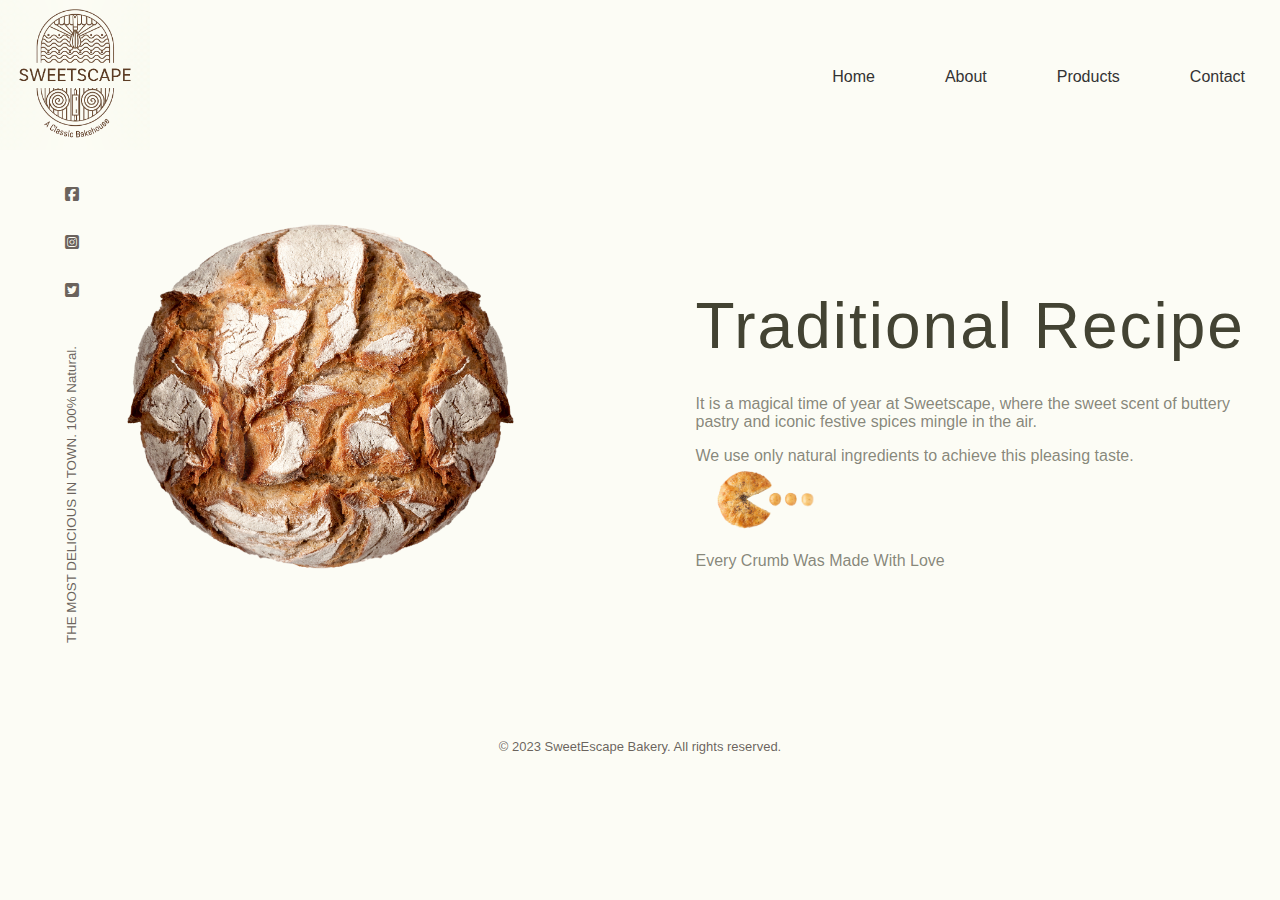
<file: index.html>
<!DOCTYPE html>
<html lang="en">
<head>
    <meta charset="UTF-8">
    <meta name="viewport" content="width=device-width, initial-scale=1.0">
    <link rel="stylesheet" href="css/main.css"> 
    <link rel="stylesheet" href="https://cdnjs.cloudflare.com/ajax/libs/font-awesome/6.1.1/css/all.min.css">  
    <title>Sweetscape</title>
</head>

<body>
    <!-- nav bar -->
    <header role="banner">
        <!-- responsive image -->
        <picture>
            <source srcset="images/Sweetscape-200_x_200.png" media="(max-width: 200px)">
            <source srcset="images/Sweetscape-400_x_400.png" media="(max-width: 400px)">
            <source srcset="images/Sweetscape.png" media="(max-width: 600px)">
    
            <img src="images/Sweetscape.png" alt="Sweetscape Logo" class="logo">
        </picture>
        
        <nav class="navbar" role="navigation">
            <ul class="nav-links">
                <li><a href="index.html" class="nav-link">Home</a></li>
                <li><a href="about.html" class="nav-link">About</a></li>
                <li><a href="Products.html" class="nav-link">Products</a></li>
                <li><a href="contact.html" class="nav-link">Contact</a></li>
            </ul>
        </nav>
        
    </header>

    <main role="main">
        <div class="grid-container">

            <div class="vertical-text">
                <!--social icons  -->
                <div class="social-icons">
                    <!-- Facebook -->
                    <a href="https://www.facebook.com" target="_blank">
                      <i class="fab fa-facebook-square"></i>
                    </a>
                    <!-- Instagram -->
                    <a href="https://www.instagram.com" target="_blank">
                      <i class="fab fa-instagram-square"></i>
                    </a>
                    <!-- Twitter -->
                    <a href="https://twitter.com" target="_blank">
                      <i class="fab fa-twitter-square"></i>
                    </a>
                </div>
                  
                <P>THE MOST DELICIOUS IN TOWN. 100% Natural.</P>
            </div>

            <div class="bread-image">
                <!-- responsive image -->
                <picture>
                    <source srcset="images/Croissant2-400_x_357.png" media="(max-width: 400px)">
                    <source srcset="images/Croissant2-600_x_535.png" media="(max-width: 600px)">
                    <source srcset="images/Croissant2.png" media="(max-width: 900px)">

            
                    <img src="images/Croissant2.png" alt="Wheat Flour Bread">
                </picture>

            </div>
            <!-- title text -->
            <div class="bread-info">
                <h1>Traditional Recipe</h1>
                <p>It is a magical time of year at Sweetscape, where the sweet scent of buttery pastry and iconic festive spices mingle in the air.</p>
                <p>We use only natural ingredients to achieve this pleasing taste.</p>
             <!-- responsive image -->
                <picture>
                    <source srcset="images/crumb-200_x_118.png" media="(max-width: 400px)">
                    <source srcset="images/crumb.png" media="(max-width: 600px)">

                    <img src="images/crumb.png" alt="Breadsticks" class="crumb">
                </picture>
                
                <p>Every Crumb Was Made With Love</p>
            </div> 


        </div>
    </main>

    <footer role="contentinfo">
        <p>&copy; 2023 SweetEscape Bakery. All rights reserved.</p>
    </footer>

</body>
</html>
</file>
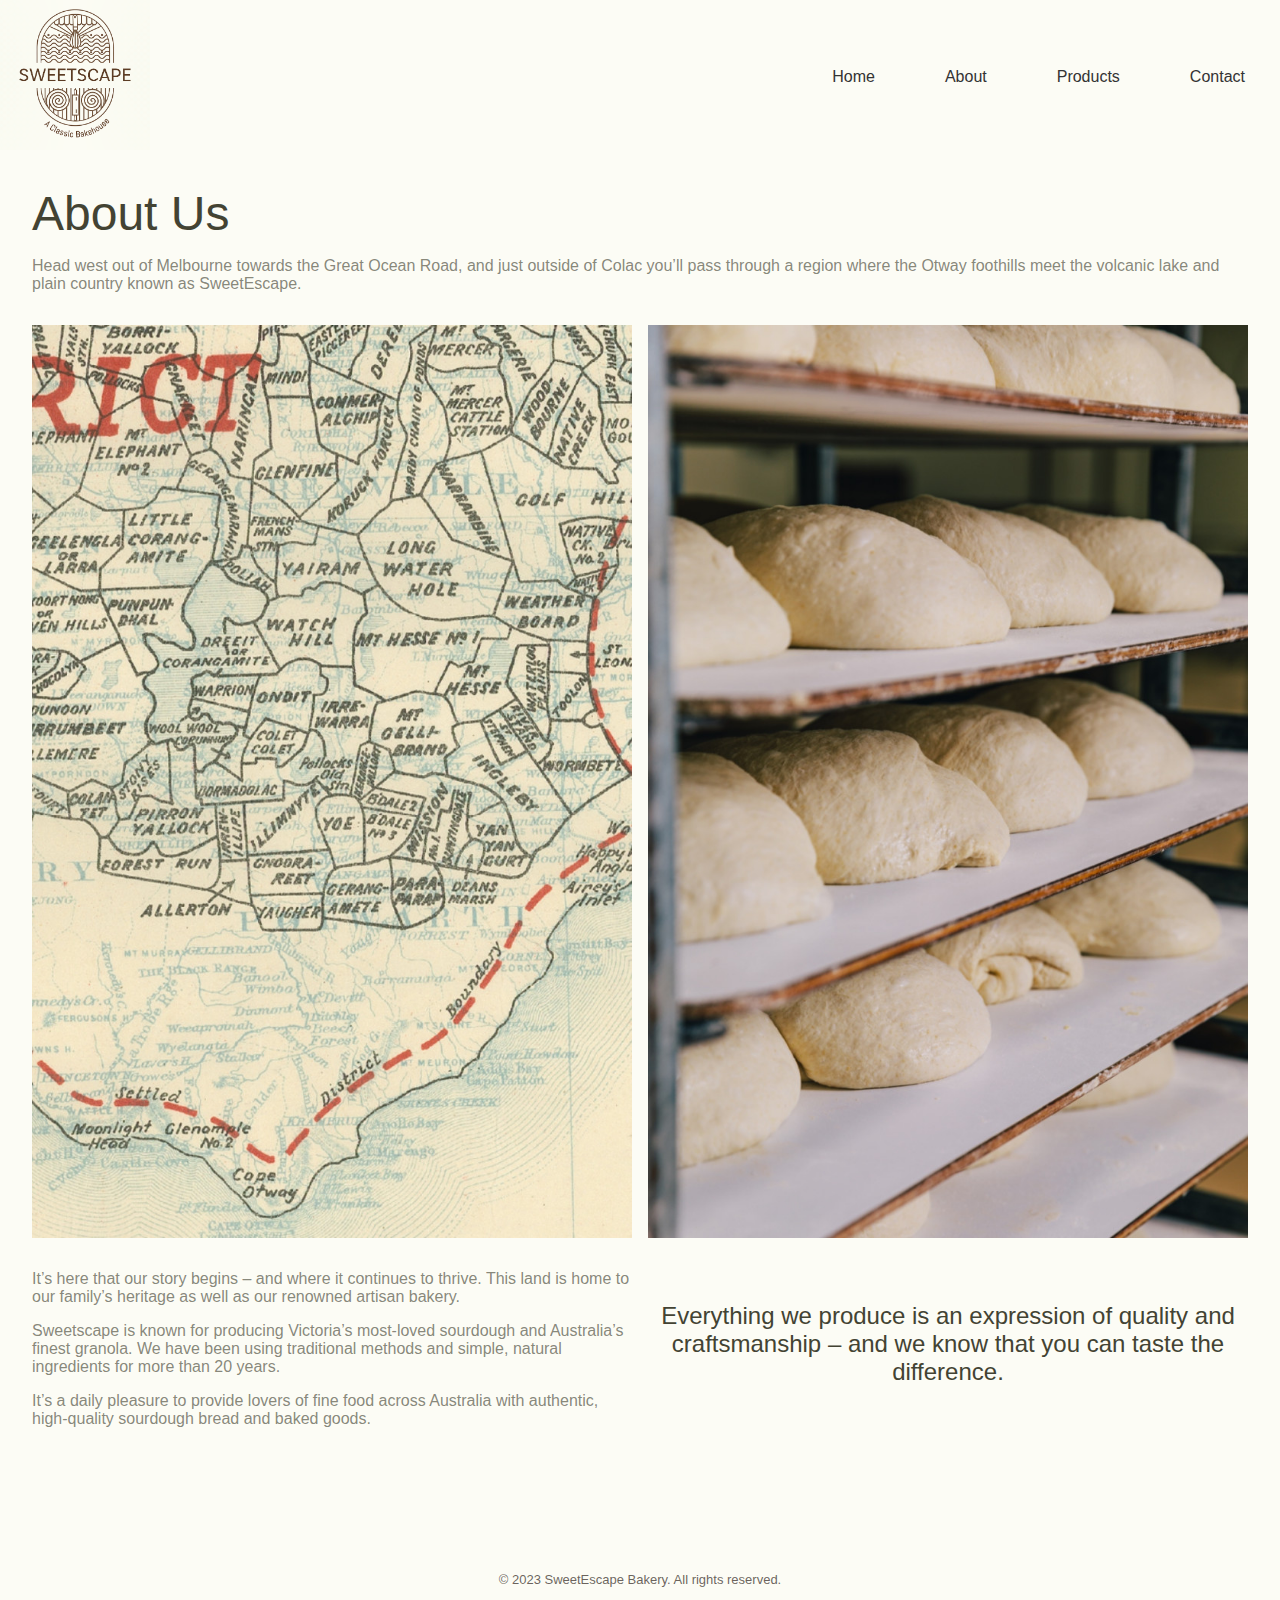
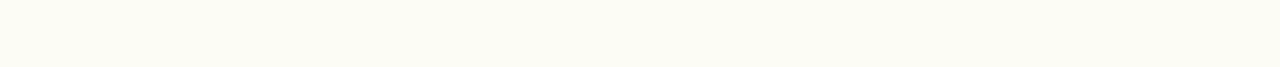
<file: about.html>
<!DOCTYPE html>
<html lang="en">
<head>
    <meta charset="UTF-8">
    <meta name="viewport" content="width=device-width, initial-scale=1.0">
    <link rel="stylesheet" href="css/main.css">
    <title>About</title>
</head>
<body>
    <header role="banner">
        <!-- responsive image -->
        <picture>
            <source srcset="images/Sweetscape-200_x_200.png" media="(max-width: 200px)">
            <source srcset="images/Sweetscape-400_x_400.png" media="(max-width: 400px)">
    
            <img src="images/Sweetscape.png" alt="Sweetscape Logo" class="logo">
        </picture>
        
        <nav class="navbar" role="navigation">
            <ul class="nav-links">
                <li><a href="index.html" class="nav-link">Home</a></li>
                <li><a href="about.html" class="nav-link">About</a></li>
                <li><a href="Products.html" class="nav-link">Products</a></li>
                <li><a href="contact.html" class="nav-link">Contact</a></li>
            </ul>
        </nav>
        
    </header>

    <main class="wrapper" role="main">
        <h1>About Us</h1>
        <p>Head west out of Melbourne towards the Great Ocean Road, and just outside of Colac you’ll pass through a region where the Otway foothills meet the volcanic lake and plain country known as SweetEscape.</p>
<!-- intro img -->
        <div class="map-grid">
            <picture>
                <source srcset="images/map-600_x_890.jpeg" media="(max-width: 400px)">
                <source srcset="images/map.jpeg" media="(max-width: 600px)">
                
                <img src="images/map.jpeg" alt="map">
            </picture>

            <picture>
                <source srcset="images/map2-600_x_909.jpeg" media="(max-width: 400px)">
                <source srcset="images/map2.jpeg" media="(max-width: 600px)">

                <img src="images/map2.jpeg" alt="map2">
            </picture>
           
<!-- intro text -->
            <div class="map-text">
                <p>It’s here that our story begins – and where it continues to thrive. This land is home to our family’s heritage as well as our renowned artisan bakery.</p>
                <p>Sweetscape is known for producing Victoria’s most-loved sourdough and Australia’s finest granola. We have been using traditional methods and simple, natural ingredients for more than 20 years.</p>     
                <p>It’s a daily pleasure to provide lovers of fine food across Australia with authentic, high-quality sourdough bread and baked goods.</p>
            </div>

            <div class="map2">
                <h2>Everything we produce is an expression of quality and craftsmanship – and we know that you can taste the difference.</h2>
            </div>
       </div>
    </main>
    <footer role="contentinfo">
        <p>&copy; 2023 SweetEscape Bakery. All rights reserved.</p>
    </footer>
</body>
</html>
</file>
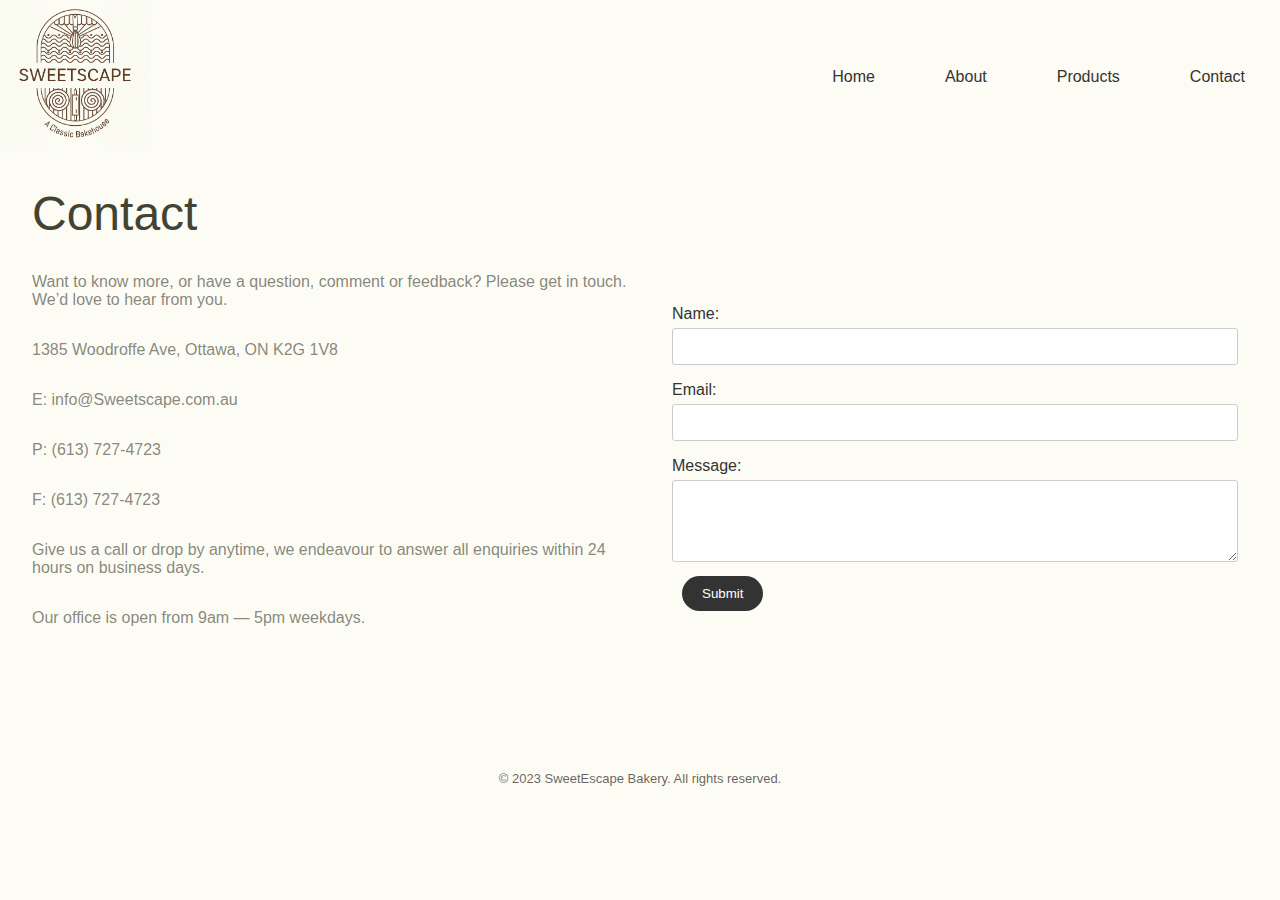
<file: contact.html>
<!DOCTYPE html>
<html lang="en">
<head>
    <meta charset="UTF-8">
    <meta name="viewport" content="width=device-width, initial-scale=1.0">
    <link rel="stylesheet" href="css/main.css">
    <title>Contact</title>
</head>
<body>
    <!-- nav bar -->
    <header role="header">
        <!-- responsive image -->
        <picture>
            <source srcset="images/Sweetscape-200_x_200.png" media="(max-width: 200px)">
            <source srcset="images/Sweetscape-400_x_400.png" media="(max-width: 400px)">
    
            <img src="images/Sweetscape.png" alt="Sweetscape Logo" class="logo">
        </picture>


        <nav class="navbar" role="navigation">
            <ul class="nav-links">
                <li><a href="index.html" class="nav-link">Home</a></li>
                <li><a href="about.html" class="nav-link">About</a></li>
                <li><a href="Products.html" class="nav-link">Products</a></li>
                <li><a href="contact.html" class="nav-link">Contact</a></li>
            </ul>
        </nav>
        
    </header>
    <main role="main">
        <section  class="wrapper">
        <h1>Contact</h1>
        <div class="c-container">
            <!-- contact info -->
            <div class="contact">
                
                <p>Want to know more, or have a question, comment or feedback? Please get in touch. We’d love to hear from you.</p>
                <p>1385 Woodroffe Ave, Ottawa, ON K2G 1V8</p>
                <p>E: info@Sweetscape.com.au</p>
                <p>P: (613) 727-4723</p>
                <p>F: (613) 727-4723</p>
        
                <p>Give us a call or drop by anytime, we endeavour to answer all enquiries within 24 hours on business days.</p>
                <p>Our office is open from 9am — 5pm weekdays.</p>
            </div>
            <!-- contact form -->
            <div class="form">
                <form>
                    <label for="name">Name:</label>
                    <input type="text" id="name" name="name" required>
        
                    <label for="email">Email:</label>
                    <input type="email" id="email" name="email" required>
        
                    <label for="message">Message:</label>
                    <textarea id="message" name="message" rows="4" required></textarea>
        
                    <button type="submit" class="btn">Submit</button>
                </form>
            </div>
        </div>
        </section>
    </main>

    <footer role="contentinfo">
        <p>&copy; 2023 SweetEscape Bakery. All rights reserved.</p>
    </footer>
</body>
</html>
</file>
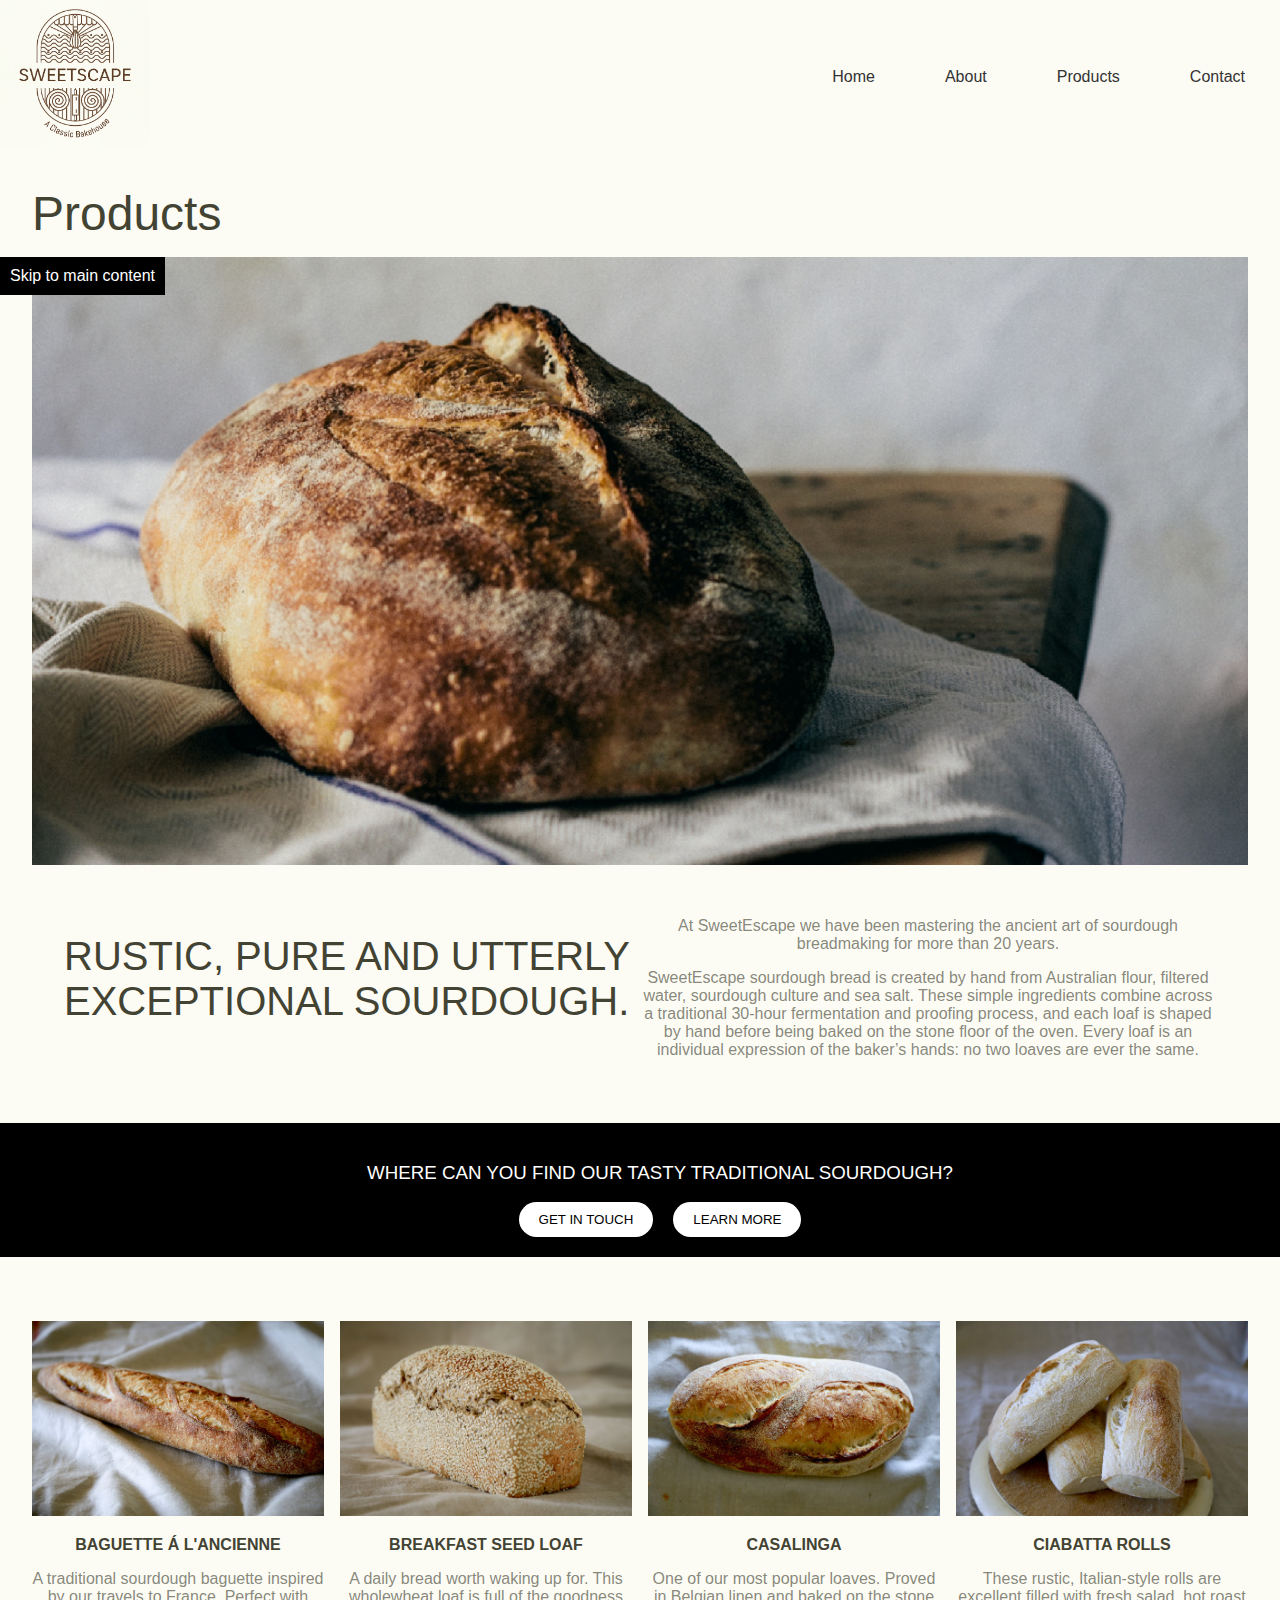
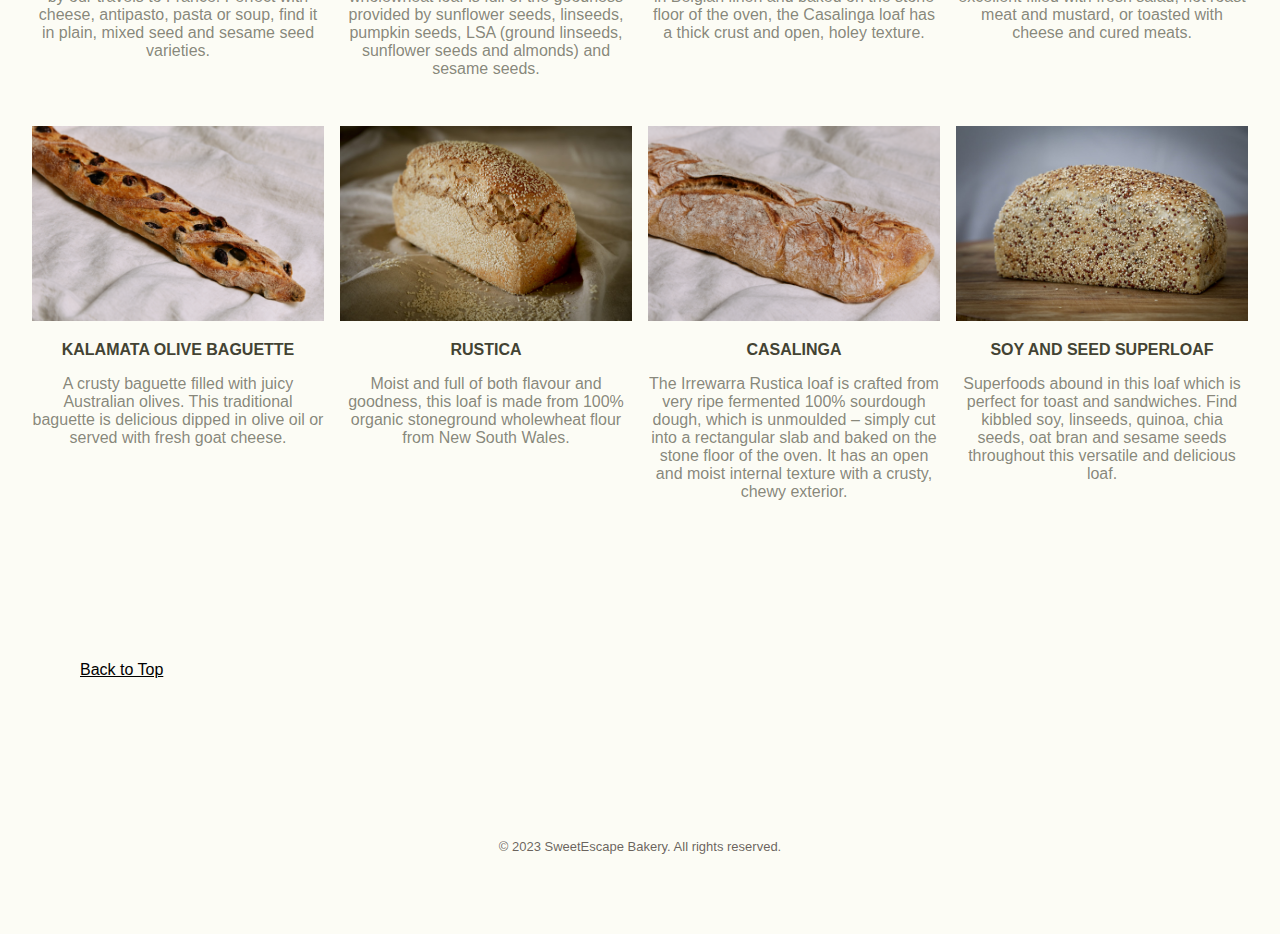
<file: Products.html>
<!DOCTYPE html>
<html lang="en">
<head>
    <meta charset="UTF-8">
    <meta name="viewport" content="width=device-width, initial-scale=1.0">
    <link rel="stylesheet" href="css/main.css">
    <title>Products</title>
</head>
<body>
    <header role="banner">
        <!-- responsive image -->
        <picture>
            <source srcset="images/Sweetscape-200_x_200.png" media="(max-width: 200px)">
            <source srcset="images/Sweetscape-400_x_400.png" media="(max-width: 400px)">
    
            <img src="images/Sweetscape.png" alt="Sweetscape Logo" class="logo">
        </picture>
       
        <nav class="navbar" role="navigation">
            <ul class="nav-links">
                <li><a href="index.html" class="nav-link">Home</a></li>
                <li><a href="about.html" class="nav-link">About</a></li>
                <li><a href="Products.html" class="nav-link">Products</a></li>
                <li><a href="contact.html" class="nav-link">Contact</a></li>
            </ul>
        </nav>
        
    </header>

    <main role="main">
        <section  class="wrapper">
        <h1>Products</h1>
        <!-- banner img -->
        <picture>
            <source srcset="images/banner-600_x_293.jpeg" media="(max-width: 600px)">
            <source srcset="images/banner2.jpg" media="(max-width: 800px)">

            <img class="banner2" src="images/banner2.jpg" alt="banner2">
        </picture>
       
        <!-- skip link -->
        <a href="#maincontent" class="skip-link">Skip to main content</a>
        <div class="intro"> 
            <div class="h2">
                <h2>RUSTIC, PURE AND UTTERLY EXCEPTIONAL SOURDOUGH.</h2>

            </div>
            <div>
                <p>At SweetEscape we have been mastering the ancient art of sourdough breadmaking for more than 20 years.</p>
                <p>SweetEscape sourdough bread is created by hand from Australian flour, filtered water, sourdough culture and sea salt. These simple ingredients combine across a traditional 30-hour fermentation and proofing process, and each loaf is shaped by hand before being baked on the stone floor of the oven. Every loaf is an individual expression of the baker’s hands: no two loaves are ever the same.</p>
            </div>     
        </div>
        </section>
<!-- banner and button -->
        <div class="banner3">
            <h3>WHERE CAN YOU FIND OUR TASTY TRADITIONAL SOURDOUGH?</h3>
            <div class="buttons">
                <button onclick="location.href='contact.html';">GET IN TOUCH</button>
                <button onclick="location.href='about.html';">LEARN MORE</button>
            </div>    
        </div> 

        <section  class="wrapper">
            <!-- intro bread and img -->
        <div class="grid-bread" id="maincontent" tabindex="-1">
            <div class="flex-bread">
                <picture>
                    <source srcset="images/bread1-300_x_200.jpeg" media="(max-width: 600px)">
                    <source srcset="images/bread1.jpeg" media="(max-width: 800px)">

                    <img src="images/bread1.jpeg" alt="bread-img" class="bread-img">
                </picture>

                <h4>BAGUETTE Á L'ANCIENNE</h4>
                <p>A traditional sourdough baguette inspired by our travels to France. Perfect with cheese, antipasto, pasta or soup, find it in plain, mixed seed and sesame seed varieties.</p>
            </div>

            <div class="flex-bread">

                <picture>
                    <source srcset="images/bread2-300_x_200.jpeg" media="(max-width: 600px)">
                    <source srcset="images/bread2.jpeg" media="(max-width: 800px)">

                    <img src="images/bread2.jpeg" alt="bread-img" class="bread-img">
                </picture>

                <h4>BREAKFAST SEED LOAF</h4>
                <p>A daily bread worth waking up for. This wholewheat loaf is full of the goodness provided by sunflower seeds, linseeds, pumpkin seeds, LSA (ground linseeds, sunflower seeds and almonds) and sesame seeds.</p>
            </div>

            <div class="flex-bread">
                <picture>
                    <source srcset="images/bread3-300_x_200.jpeg" media="(max-width: 600px)">
                    <source srcset="images/bread3.jpeg" media="(max-width: 800px)">

                    <img src="images/bread3.jpeg" alt="bread-img" class="bread-img">
                </picture>

                <h4>CASALINGA</h4>
                <p>One of our most popular loaves. Proved in Belgian linen and baked on the stone floor of the oven, the Casalinga loaf has a thick crust and open, holey texture.</p>
            </div>

            <div class="flex-bread">
                <picture>
                    <source srcset="images/bread4-300_x_200.jpeg" media="(max-width: 600px)">
                    <source srcset="images/bread4.jpeg" media="(max-width: 800px)">

                    <img src="images/bread4.jpeg" alt="bread-img" class="bread-img">
                </picture>

                <h4>CIABATTA ROLLS</h4>
                <p>These rustic, Italian-style rolls are excellent filled with fresh salad, hot roast meat and mustard, or toasted with cheese and cured meats.</p>
            </div>
            <!-- 4 -->
            <div class="flex-bread">
                <picture>
                    <source srcset="images/bread5-300_x_199.png" media="(max-width: 600px)">
                    <source srcset="images/bread5.png" media="(max-width: 800px)">

                    <img src="images/bread5.png" alt="bread-img" class="bread-img">
                </picture>

                <h4>KALAMATA OLIVE BAGUETTE</h4>
                <p>A crusty baguette filled with juicy Australian olives. This traditional baguette is delicious dipped in olive oil or served with fresh goat cheese.</p>
            </div>

            <div class="flex-bread">

                <picture>
                    <source srcset="images/bread6-300_x_200.jpeg" media="(max-width: 600px)">
                    <source srcset="images/bread6.jpeg" media="(max-width: 800px)">

                    <img src="images/bread6.jpeg" alt="bread-img" class="bread-img">
                </picture>

                <h4>RUSTICA</h4>
                <p>Moist and full of both flavour and goodness, this loaf is made from 100% organic stoneground wholewheat flour from New South Wales.</p>
            </div>
            <div class="flex-bread">

                <picture>
                    <source srcset="images/bread7-300_x_199.png" media="(max-width: 600px)">
                    <source srcset="images/bread7.png" media="(max-width: 800px)">

                    <img src="images/bread7.png" alt="bread-img" class="bread-img">
                </picture>

            
                <h4>CASALINGA</h4>
                <p>The Irrewarra Rustica loaf is crafted from very ripe fermented 100% sourdough dough, which is unmoulded – simply cut into a rectangular slab and baked on the stone floor of the oven. It has an open and moist internal texture with a crusty, chewy exterior.</p>
            </div>

            <div class="flex-bread">
                <picture>
                    <source srcset="images/bread8-300_x_200.jpeg" media="(max-width: 600px)">
                    <source srcset="images/bread8.jpeg" media="(max-width: 800px)">

                    <img src="images/bread8.jpeg" alt="bread-img" class="bread-img">
                </picture>
       
                <h4>SOY AND SEED SUPERLOAF</h4>
                <p>Superfoods abound in this loaf which is perfect for toast and sandwiches. Find kibbled soy, linseeds, quinoa, chia seeds, oat bran and sesame seeds throughout this versatile and delicious loaf.</p>
            </div>

        </div>
    </section>
    <a href="#top" class="back-to-top">Back to Top</a>
    </main>

    <footer role="contentinfo">
        <p>&copy; 2023 SweetEscape Bakery. All rights reserved.</p>
    </footer>
</body>
</html>
</file>
<file: css/main.css>
body, h1, img,h4, p, ul, li {
    margin: 0;
    
    background-color: #fcfcf5;
    color: #434333;
    font-family:'Lucida Sans', 'Lucida Sans Regular', 'Lucida Grande', 'Lucida Sans Unicode', Geneva, Verdana, sans-serif;
}
p{
    color:#434333a4
}
header {
    display: flex;
    justify-content: space-between;
    align-items: center;
}

.logo {
    width: 150px;
}

/* animation */
@keyframes bounce {
    0%, 20%, 50%, 80%, 100% {
      transform: translateY(0);
    }
    40% {
      transform: translateY(-30px);
    }
    60% {
      transform: translateY(-15px);
    }
  }
  
  .bread-image {
    display: inline-block;
    animation: bounce 2s infinite;
  }
  
  @keyframes moveRight {
    from {
      transform: translateX(0);
    }
    to {
      transform: translateX(100px); /* 图片将向右移动100像素 */
    }
  }
  
  .crumb {
    animation: moveRight 2s ease-in-out infinite alternate;
  }
  
/* animation end */
 
nav ul {
    display: flex;
    list-style-type: none;
}

nav li {
    margin-right: 20px;
}

nav a {
    text-decoration: none;
    color: black;
    padding: 1rem;
}

.nav-links li {
    margin: 0 20px;
}


.grid-container {
    display: grid;
    grid-template-columns: auto 1fr 1fr;
    grid-template-rows: auto auto;
    align-items: center; 
}

.vertical-text{
    display: flex;
    flex-direction: column;
    justify-content: flex-end;
    grid-row: span 2;
    margin-left: 4rem;
}

.vertical-text p{
    color: #433933c9;
    font-weight: lighter;
    font-size: smaller;

    writing-mode: vertical-rl; 
    transform: rotate(180deg);

}
.social-icons a {
    display: flex; 
    flex-direction: column; 
    align-items: center; 
    margin: 2rem 0;
    text-decoration: none;
    color: #433933c9; 
}
  
  .social-icons a:hover {
    color: #ffb300ce; 
}

/* .navbar {
    text-align: center;
    padding: 1em 0;
}

.nav-links {
    list-style: none;
    display: flex;
    justify-content: center;
    padding: 0;
}

.nav-links li {
    margin: 0 10px;
}

.nav-link:hover {
    color: #ffb300ce; ;
} */
.navbar {
    position: relative;
}

.nav-links {
    list-style: none;
    padding: 0;
    margin: 0;
    display: flex;
}

.nav-link {
    display: block;
    padding: 10px 15px;
    text-decoration: none;
    color: #333;
    position: relative;
    transition: color 0.3s ease;
}

.nav-link::after {
    content: '';
    position: absolute;
    width: 100%;
    height: 2px;
    bottom: 0;
    left: 0;
    background-color: #ffb300ce;
    transform: scaleX(0);
    transform-origin: bottom right;
    transition: transform 0.3s ease-out;
}

.nav-link:hover::after,
.nav-link:focus::after {
    transform: scaleX(1);
    transform-origin: bottom left;
}

.nav-link:hover,
.nav-link:focus {
    color: #ffb300ce;
}
/* end nav animation */
.bread-image{
    padding-left: 3rem;
    grid-row: span 2;
}

.bread-image img{
    width: 70%;
    height: auto;
}

.bread-info{
    display: flex;
    flex-direction: column;
    justify-content: flex-end;
    height: 400px;

    margin: 1rem;
}

.bread-info h1{
    letter-spacing:2px;
    font-weight:lighter;
    font-size: 4rem;
    margin-bottom: 1rem;
}

/* .crumb{
    grid-column: 3 / 1 span;
    margin: 1rem;
} */
.crumb{
    width: 20%;
    padding-left: 1rem;
}

footer p{
    color: #433933c9;
    font-size: small;
    text-align: center;
    padding: 5rem;
}
/* home css end */

.wrapper{
    padding: 2rem;  
}
h1{
    margin-bottom: 1rem;
    font-size: 3rem;
    font-weight: lighter;
}
.map-grid{
    display: grid;
    grid-template-columns: 1fr 1fr;
    margin-top: 2rem;
    gap: 1rem;
}

.map-grid img{
    max-width: 100%;
    height: 100%;  
}

.map2 h2{
    display: flex;
    flex-direction: column;
    align-items: center;
    text-align: center;
    font-weight: lighter;
    margin-top: 3rem;
}
.map-grid p{
    margin-bottom: 1rem;
}
/* about end */

.form-container {
    display: flex;
    flex-direction: column;
    align-items: center;
    justify-content: center;
    height: auto;
}

.contact{
    display: flex;
    flex-direction: column;
    /* align-items: center; */
    justify-content: center;
    height: auto;
}

.contact p{
    margin-bottom: 1rem;
}

form {
    padding: 2rem;
}

label {
    display: block;
    color: #333;
    margin-top: 1rem;
}

input, textarea {
    width: 100%;
    padding: 10px;
    margin-top: 5px;
    border: 1px solid #ccc;
    border-radius: 3px;
}

.btn {
    background-color: #333;
    color: #fff;
    padding: 10px 20px;
    border: none;
    border-radius: 30px;
    margin-top: 10px;
}

.btn:hover {
    background-color: #ffb300ce; ;
}

.c-container {
    display: grid;
    grid-template-columns: 1fr 1fr; 
    margin: 0 auto;
  
}
/* contact end */
.banner2{
    width: 100%;
    aspect-ratio: 2/1;
    object-fit: cover; 
}
.intro h2{
    font-size: 2.5rem;
    font-weight: lighter;
}
.intro{
    display: grid;
    grid-template-columns: 1fr 1fr; 
    margin: 2rem;
}
.intro p{
    display: flex;
    text-align: center;
    align-items: center;
    flex-direction: column;
}
h3{
    font-weight: lighter;
}
.banner3 {
    background-color: black;
    color: white;
    
    padding: 20px;
    text-align: center;
    width: 100%;
}
.buttons {
    display: flex;
    justify-content: center;
}

button{
    border-radius: 30px;
    background-color: white;
    color: black;
    border: none;
    padding: 10px 20px;
    margin: 0 10px;
    cursor: pointer;
    transition: background-color 0.3s ease;
}

button:hover {
    background-color: grey;
    color: white;
}

img.bread-img{
    width: 100%;
}
.grid-bread{
    display: grid;
    grid-template-columns: repeat(4, 1fr);
    grid-template-rows: repeat(5, auto); 

    gap: 1rem;
}
.flex-bread{
    display: flex;
    text-align: center;
    align-items: center;
    flex-direction: column;

    margin-top: 2rem;
}

.flex-bread h4, p{
    margin-top: 1rem;
}

.skip-link {
    text-decoration: none;
    position: absolute;
    left: 0;
    background: #000;
    color: white;
    padding: 10px;
    


    font-weight: lighter;
}

.skip-link:focus, 
.skip-link:hover {
    left: 20px;
    background-color: #444;
    color: #ddd;
    text-decoration: none; 
}

.back-to-top{
    color: #000;
    display: block;
    margin: 5rem;
}
/* Products end */



@media screen and (max-width: 768px) {
   
   
    header{
        flex-direction: column;
    }
    
    .nav-links {
        display: block;
    }

    .nav-link {
        padding-left: 80px;
        padding-right: 80px;
        border-bottom: 1px solid #ccc;

        text-align: center;
        align-items: center;
    }
    
    .grid-container {
        display: block;
      }
    .bread-image{
        margin-top: 2rem;
        text-align: center;
        align-items: center;
    }


    .bread-info{
    display: flex;
    flex-direction: column;
    justify-content: flex-end;
    text-align: center;
    align-items: center;
    height: 400px;

    margin: 1rem;
    }




    .map-grid{
        grid-template-columns: 1fr;
    }
    .map-text{
        order: 2;
    }
    .c-container {
        grid-template-columns: 1fr; 
    }
    .intro{
        grid-template-columns: 1fr; 
    }
    .h2{
        display: flex;
        text-align: center;
        align-items: center;
        flex-direction: column;
    }
    .grid-bread{
        grid-template-columns: 1fr; 
    }
    
    .vertical-text p{
        display: none;
    }
    .social-icons {
        display: flex; 
        justify-content: center; 
        align-items: center; 

        margin: 2rem;
        margin-right: 5.5rem;
    }
    .social-icons a {
        margin: 0 1rem;
        text-decoration: none;
        color: inherit;
    }
    
    .social-icons a:hover,
    .social-icons a:focus {
        color:  #ffb300ce; 
    }
    
}
</file>
